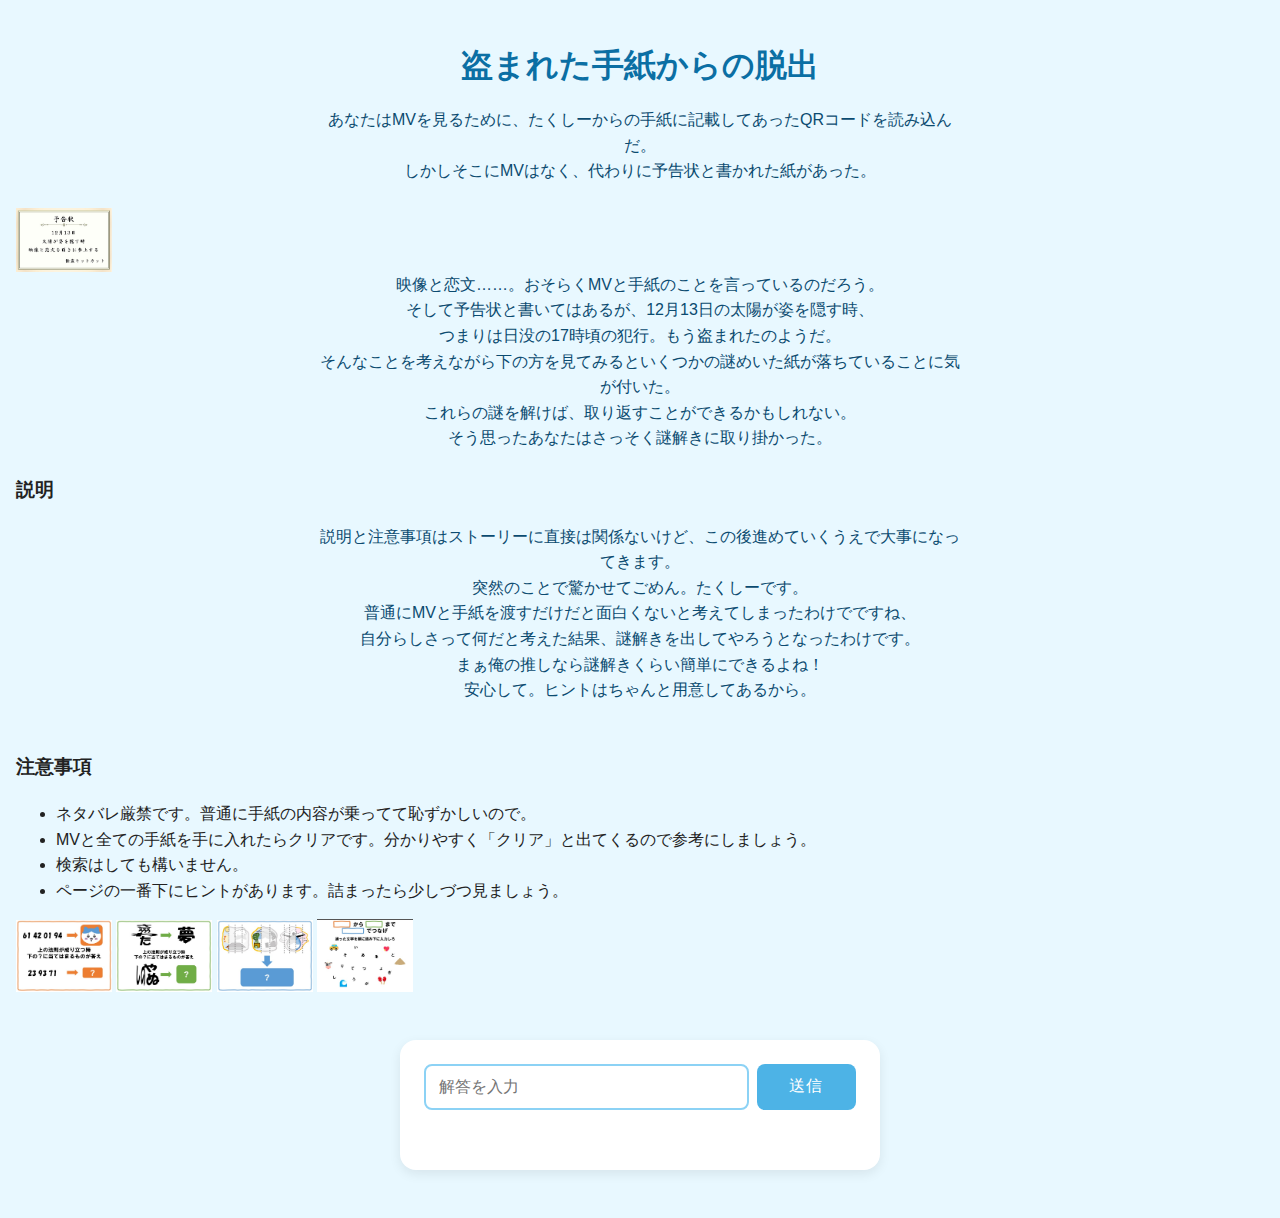
<file: index.html>
<!DOCTYPE>
<html lang="ja">
  <head>
    <meta charset="utf-8">
    <meta name="viewport" content="width=device-width, initial-scale=1">
    <title>親愛なるりあちへ</title>
    <link rel="stylesheet" href="style.css">
    <script src="main.js"></script>
    <script src="https://ajax.googleapis.com/ajax/libs/jquery/3.4.1/jquery.min.js"></script>
  </head>

  <body>
    <h1>盗まれた手紙からの脱出</h1>
    <p>
      あなたはMVを見るために、たくしーからの手紙に記載してあったQRコードを読み込んだ。<br/>
      しかしそこにMVはなく、代わりに予告状と書かれた紙があった。
    </p>
    <image src="./img/yokokujo.jpg">
    <p>
      映像と恋文……。おそらくMVと手紙のことを言っているのだろう。<br/>
      そして予告状と書いてはあるが、12月13日の太陽が姿を隠す時、<br/>
      つまりは日没の17時頃の犯行。もう盗まれたのようだ。<br/>
      そんなことを考えながら下の方を見てみるといくつかの謎めいた紙が落ちていることに気が付いた。<br/>
      これらの謎を解けば、取り返すことができるかもしれない。<br/>
      そう思ったあなたはさっそく謎解きに取り掛かった。
    </p>
    <div class="attention">
      <h3>説明</h3>
      <p>
        説明と注意事項はストーリーに直接は関係ないけど、この後進めていくうえで大事になってきます。<br/>
        突然のことで驚かせてごめん。たくしーです。<br/>
        普通にMVと手紙を渡すだけだと面白くないと考えてしまったわけでですね、<br/>
        自分らしさって何だと考えた結果、謎解きを出してやろうとなったわけです。<br/>
        まぁ俺の推しなら謎解きくらい簡単にできるよね！<br/>
        安心して。ヒントはちゃんと用意してあるから。<br/><br/>        
      </p>
      <h3>注意事項</h3>
      <ul>
        <li>ネタバレ厳禁です。普通に手紙の内容が乗ってて恥ずかしいので。</li>
        <li>MVと全ての手紙を手に入れたらクリアです。分かりやすく「クリア」と出てくるので参考にしましょう。</li>
        <li>検索はしても構いません。</li>
        <li>ページの一番下にヒントがあります。詰まったら少しづつ見ましょう。</li>
      </ul>
    </div>

    <image src="./img/nazo1.jpg">
    <image src="./img/nazo2.jpg">
    <image src="./img/nazo3.jpg">
    <image src="./img/nazo4.jpg">
    <div class="nazoform">
      <form name="mondai1" onsubmit="AnswerCheck(this);return false;">
        <input type="text" name="input" placeholder="解答を入力">
        <button type="submit">送信</button>
      </form>
      <div class="result"></div>
    </div>
  </body>
</html>
</file>
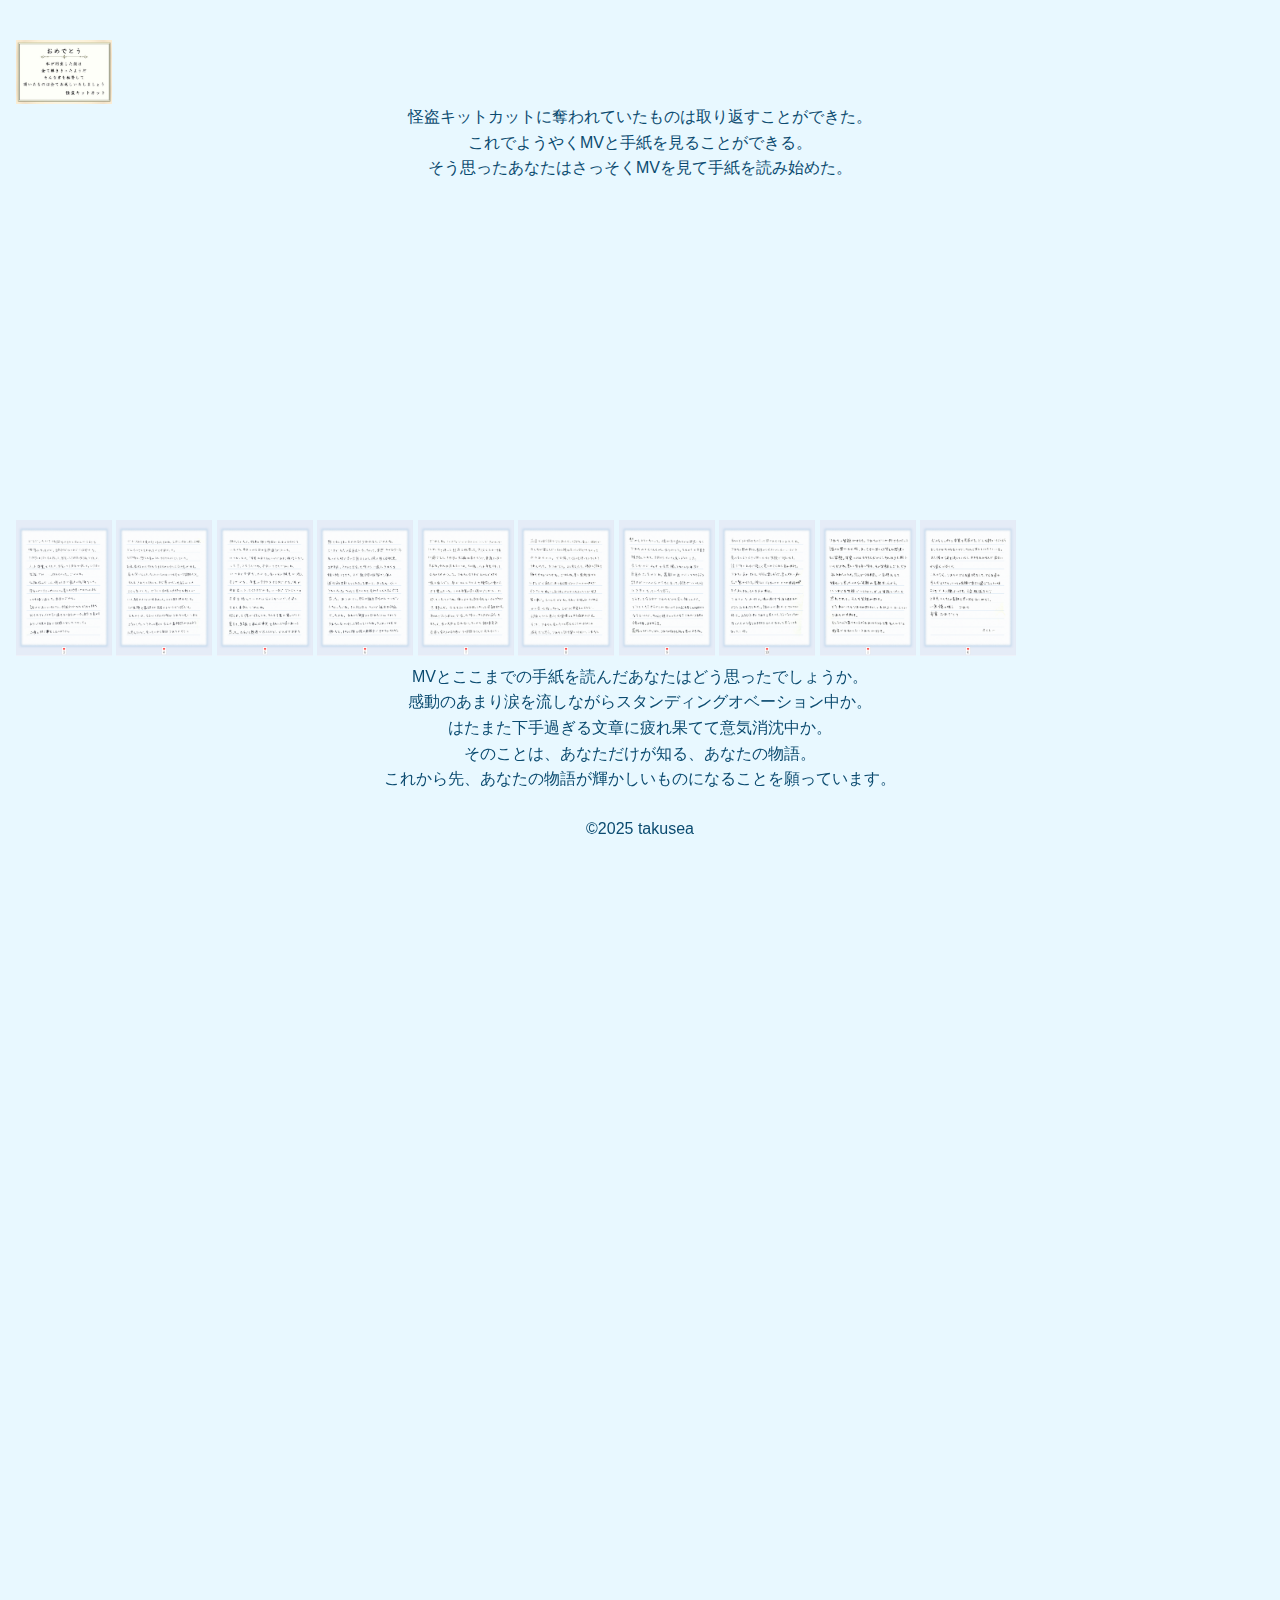
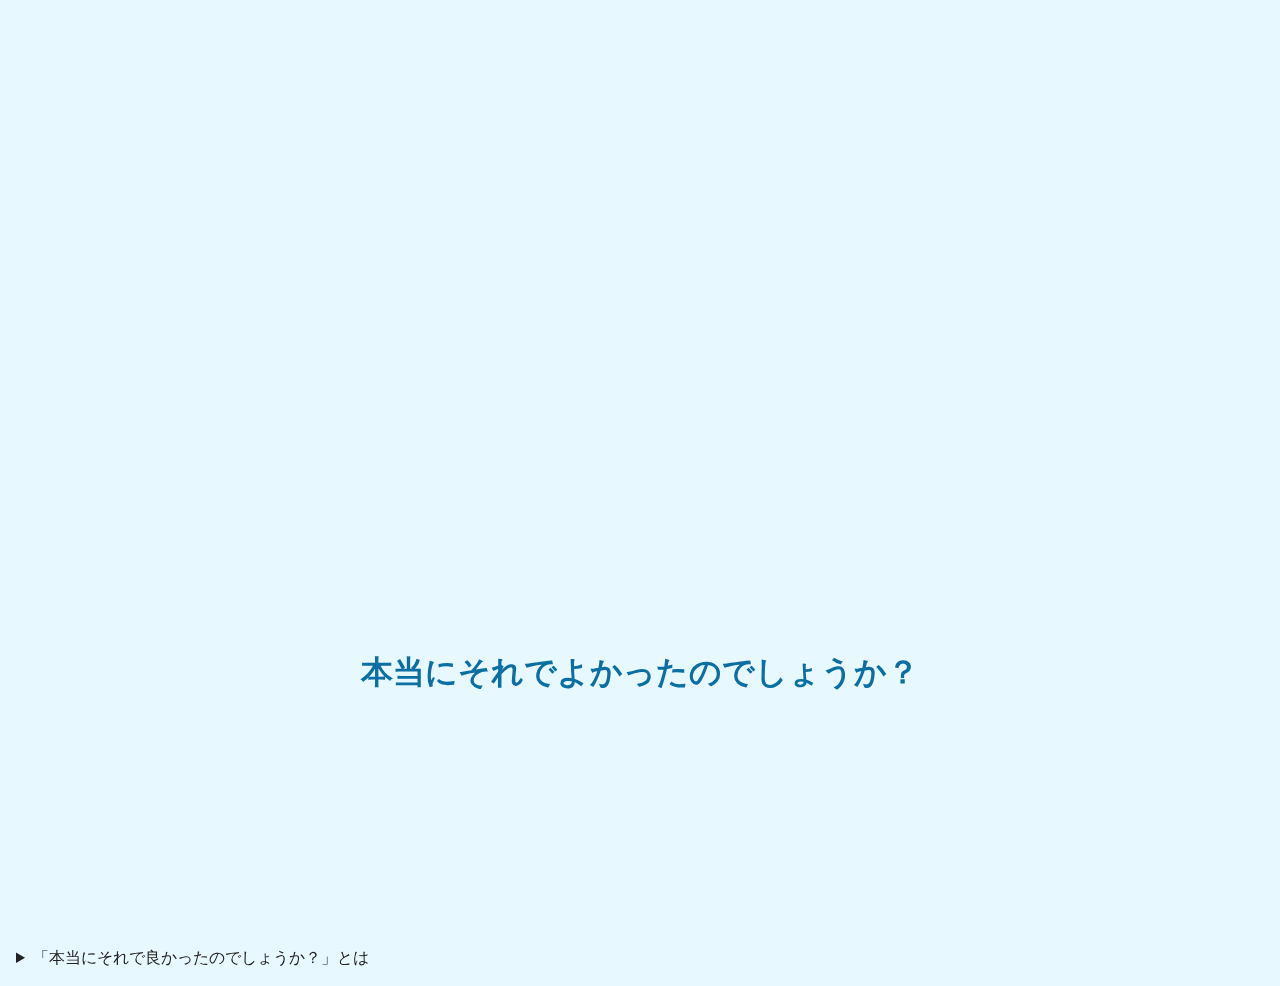
<file: congratulations.html>
<!DOCTYPE>
<html lang="ja">
  <head>
    <meta charset="utf-8">
    <meta name="viewport" content="width=device-width, initial-scale=1">
    <title>今までありがとう</title>
    <link rel="stylesheet" href="style.css">
    <script src="main.js" defer></script>
    <script src="https://ajax.googleapis.com/ajax/libs/jquery/3.4.1/jquery.min.js"></script>
  </head>

  <body>
    <img src="./img/congra.jpg" alt="おめでとう">
    <p>
      怪盗キットカットに奪われていたものは取り返すことができた。<br/>
      これでようやくMVと手紙を見ることができる。<br/>
      そう思ったあなたはさっそくMVを見て手紙を読み始めた。<br/>
    </p>
    <div class="video">
      <iframe width="560" height="315" src="https://www.youtube.com/embed/8MTBxFO5wNM?si=bLwi0WbqlncTJRKS" title="YouTube video player" frameborder="0" allow="accelerometer; autoplay; clipboard-write; encrypted-media; gyroscope; picture-in-picture; web-share" referrerpolicy="strict-origin-when-cross-origin" allowfullscreen></iframe>
    </div>
    <img src="./img/let03.png" alt="3枚目">
    <img src="./img/let04.png" alt="4枚目">
    <img src="./img/let05.png" alt="5枚目">
    <img src="./img/let06.png" alt="6枚目">
    <img src="./img/let07.png" alt="7枚目">
    <img src="./img/let08.png" alt="8枚目">
    <img src="./img/let09.png" alt="9枚目">
    <img src="./img/let10.png" alt="10枚目">
    <img src="./img/let11.png" alt="11枚目">
    <img src="./img/let13.png" alt="13枚目">

    <br/>
    <p>
      MVとここまでの手紙を読んだあなたはどう思ったでしょうか。<br/>
      感動のあまり涙を流しながらスタンディングオベーション中か。<br/>
      はたまた下手過ぎる文章に疲れ果てて意気消沈中か。<br/>
      そのことは、あなただけが知る、あなたの物語。<br/>
      これから先、あなたの物語が輝かしいものになることを願っています。<br/>
    </p>

    <footer>
      <p>©2025 takusea</p>
    </footer>

    <br/><br/><br/><br/><br/><br/><br/><br/><br/><br/><br/><br/><br/><br/><br/><br/><br/><br/>
    <br/><br/><br/><br/><br/><br/><br/><br/><br/><br/><br/><br/><br/><br/><br/><br/><br/><br/>
    <br/><br/><br/><br/><br/><br/><br/><br/><br/><br/><br/><br/><br/><br/><br/><br/><br/><br/>
    <h1>本当にそれでよかったのでしょうか？</h1>
    <br/><br/><br/><br/><br/><br/><br/><br/><br/>
    
    <div class="hint">
    <details>
      <summary>「本当にそれで良かったのでしょうか？」とは</summary>
      <p>
        謎解きの解説において、クリアしたと思っていたが本当はまだ終わっていなかったという時に用いられる、とても会場がざわつくセリフである。<br/>
        大体この後にセットでついてくるセリフがある。
        「あなたはいくつかの違和感に気づく必要がありました。」
      </p>
      <details>
        <summary>ここから先は自分の力で考えましょう。</summary>
        <p>
          「ここから先は自分の力で考えましょう。」も同じように謎解きでよく使われている。<br/>
          こちらはヒントブックの最後のページに書かれていて、最後の謎はヒントがないことを示している。<br/>
          ただここまで見てくれて感謝なので少しだけアドバイス。<br/>
          手紙の1枚目や注意事項をちゃんと読むことが大事です。<br/>
          ちゃんと13枚の手紙を読むことができたのでしょうか？
        </p>
      </details>
    </details>
    </div>
  </body>
</html>
</file>
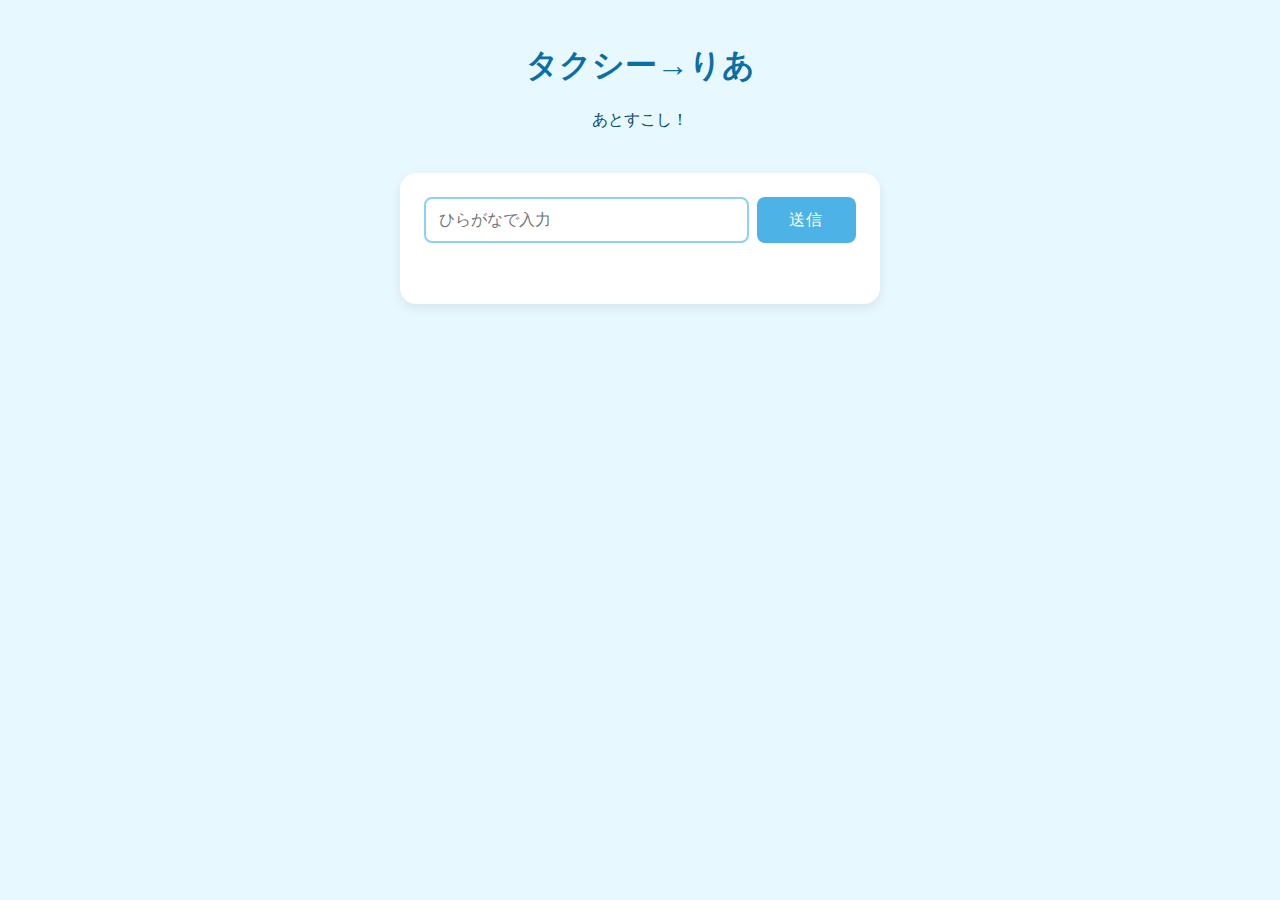
<file: graduation.html>
<!DOCTYPE>
<html lang="ja">
  <head>
    <meta charset="utf-8">
    <meta name="viewport" content="width=device-width, initial-scale=1">
    <title>卒業おめでとう</title>
    <link rel="stylesheet" href="style.css">
    <script src="main.js"></script>
    <script src="https://ajax.googleapis.com/ajax/libs/jquery/3.4.1/jquery.min.js"></script>
  </head>

  <body>
    <h1>タクシー→りあ</h1>
    <p>
    あとすこし！
    </p>
    <div class="nazoform">
      <form name="mondai2" onsubmit="AnswerCheck(this);return false;">
        <input type="text" name="input" placeholder="ひらがなで入力">
        <button type="submit">送信</button>
      </form>
      <div class="result"></div>
    </div>
  </body>
</html>
</file>
<file: style.css>
/* =========================
   基本設定（モバイルファースト）
   ========================= */
*,
*::before,
*::after {
  box-sizing: border-box;
}

body {
  margin: 0;
  padding: 16px;
  font-family: -apple-system, BlinkMacSystemFont, "Segoe UI",
               "Hiragino Sans", "Yu Gothic", "Meiryo", sans-serif;
  background: #e8f8ff; /* 淡い水色 */
  color: #222;
  line-height: 1.6;
}

/* 見出し・説明 */
h1 {
  font-size: 1.6rem;
  text-align: center;
  margin: 0 0 1rem;
  color: #0b6fa4;
}

p {
  max-width: 640px;
  margin: 0 auto 1.5rem;
  text-align: center;
  font-size: 0.95rem;
  color: #0b4b70;
}

/* フォーム全体 */
.nazoform {
  width: 100%;
  max-width: 480px;
  margin: 2rem auto;
  padding: 1.5rem;
  background: #ffffff;
  border-radius: 1rem;
  box-shadow: 0 4px 12px rgba(0,0,0,0.08);
}

/* フォームの画面レイアウト（基本は横並び） */
.nazoform form {
  display: flex;
  justify-content: center;
  align-items: stretch;
  gap: 0.5rem;
}

/* 入力欄 */
.nazoform input[type="text"] {
  flex: 1 1 auto;
  padding: 0.7rem 0.8rem;
  font-size: 1rem;
  border-radius: 0.5rem;
  border: 2px solid #8cd2f5;
  outline: none;
  background-color: #ffffff;
}

.nazoform input[type="text"]:focus {
  border-color: #4db3e6;
}


img {
width: 96px;
height: auto;
}

/* ボタン */
.nazoform button[type="submit"] {
  flex: 0 0 auto;
  padding: 0.7rem 1.4rem;
  font-size: 0.95rem;
  border: none;
  border-radius: 0.5rem;
  background: #4db3e6; /* メイン水色 */
  color: #ffffff;
  cursor: pointer;
  user-select: none;
  letter-spacing: 0.1em;
  transition: transform .15s ease, background .2s ease;
}

.nazoform button[type="submit"]:hover {
  background: #34a0d6;
}

.nazoform button[type="submit"]:active {
  transform: translateY(2px);
}

/* 判定メッセージ */
.nazoform .result {
  margin-top: 0.75rem;
  min-height: 1.4em;
  font-size: 0.9rem;
  text-align: center;
  color: #c0392b; /* エラーは赤のままが識別◎ */
}

/* ----------- スマホ向け ----------- */
@media (max-width: 480px) {
  body { padding: 12px; }

  h1 { font-size: 1.35rem; }

  .nazoform form {
    flex-direction: column;
    align-items: stretch;
  }

  .nazoform button[type="submit"] {
    width: 100%;
  }
}

/* ----------- タブレット/PC ----------- */
@media (min-width: 768px) {
  body { padding-top: 40px; }

  h1 { font-size: 2rem; }

  p { font-size: 1rem; }

  .nazoform {
    margin-top: 2.5rem;
  }

  .nazoform button[type="submit"] {
    padding: 0.8rem 2rem;
    font-size: 1rem;
  }
}
</file>
